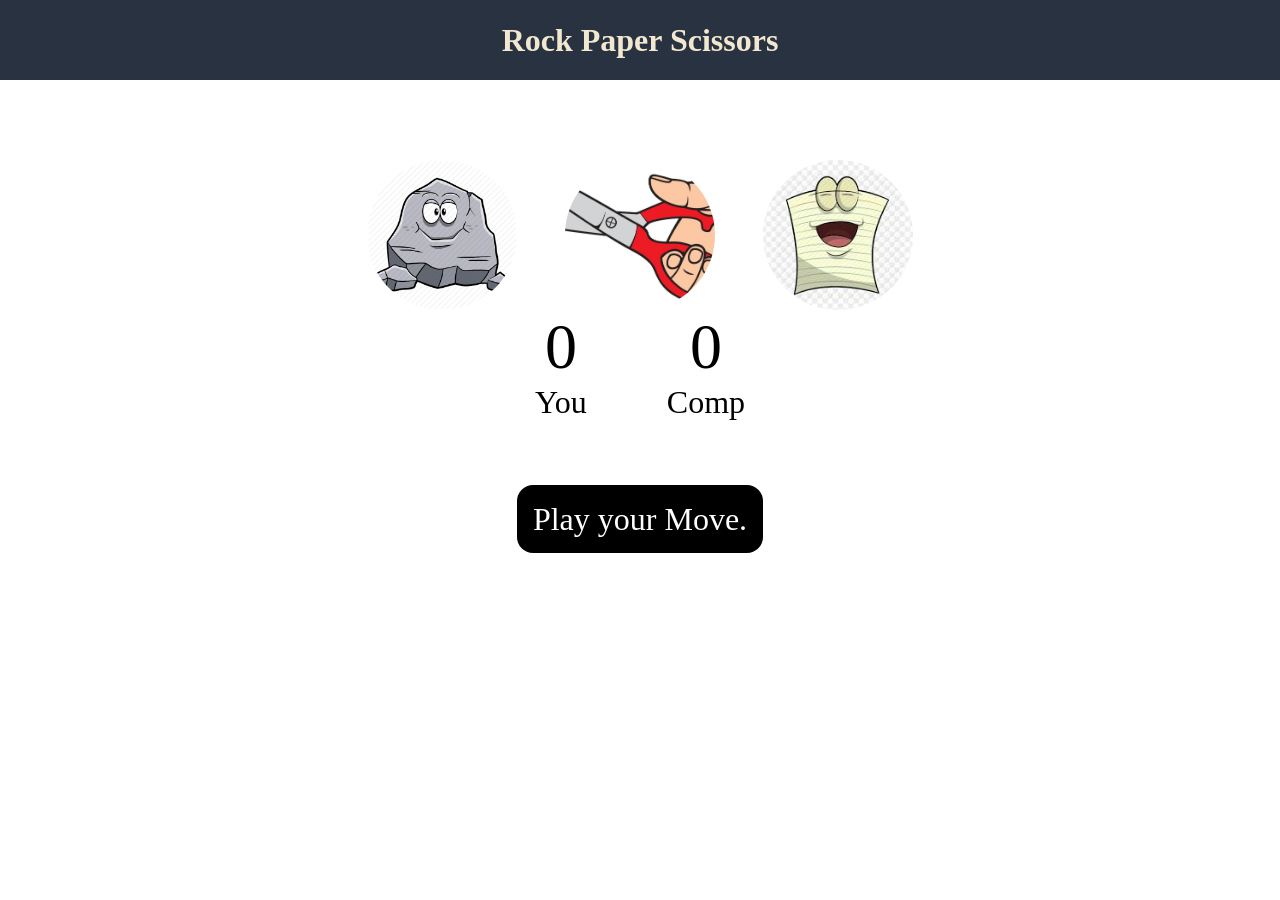
<file: index.html>
<!DOCTYPE html>
<html lang="en">
<head>
    <meta charset="UTF-8">
    <meta name="viewport" content="width=device-width, initial-scale=1.0">
    <title>ROCK PAPER SCISSORS</title>
    <title>Rock Paper Scissors</title>
    <link rel="stylesheet" href="./game.css">
    <link rel="icon" href="./logo.jpg">
</head>
<body>
    <h1>Rock Paper Scissors</h1>
    <div class="choices">
        <div class="choice" id="rock">
            <img src="./Rock.png" alt="Image is Drawn.">
        </div>
        <div class="choice" id="scissors">
            <img src="./Scissor.jpg" alt="Image is Drawn.">
        </div>
        <div class="choice" id="paper">
            <img src="./Paper.jpg" alt="Image is Drawn.">
        </div>
    </div>
    <div class="score-board">
        <div class="score" >
            <p id="user-score">0</p>
            <p>You</p>
        </div>
        <div class="score" >
            <p id="comp-score">0</p>
            <p>Comp</p>
        </div>
    </div>
    <div class="msg-container">
        <p id="msg">Play your Move.</p>
    </div>
    <script src="game.js"></script>
</body>
</html>
</file>
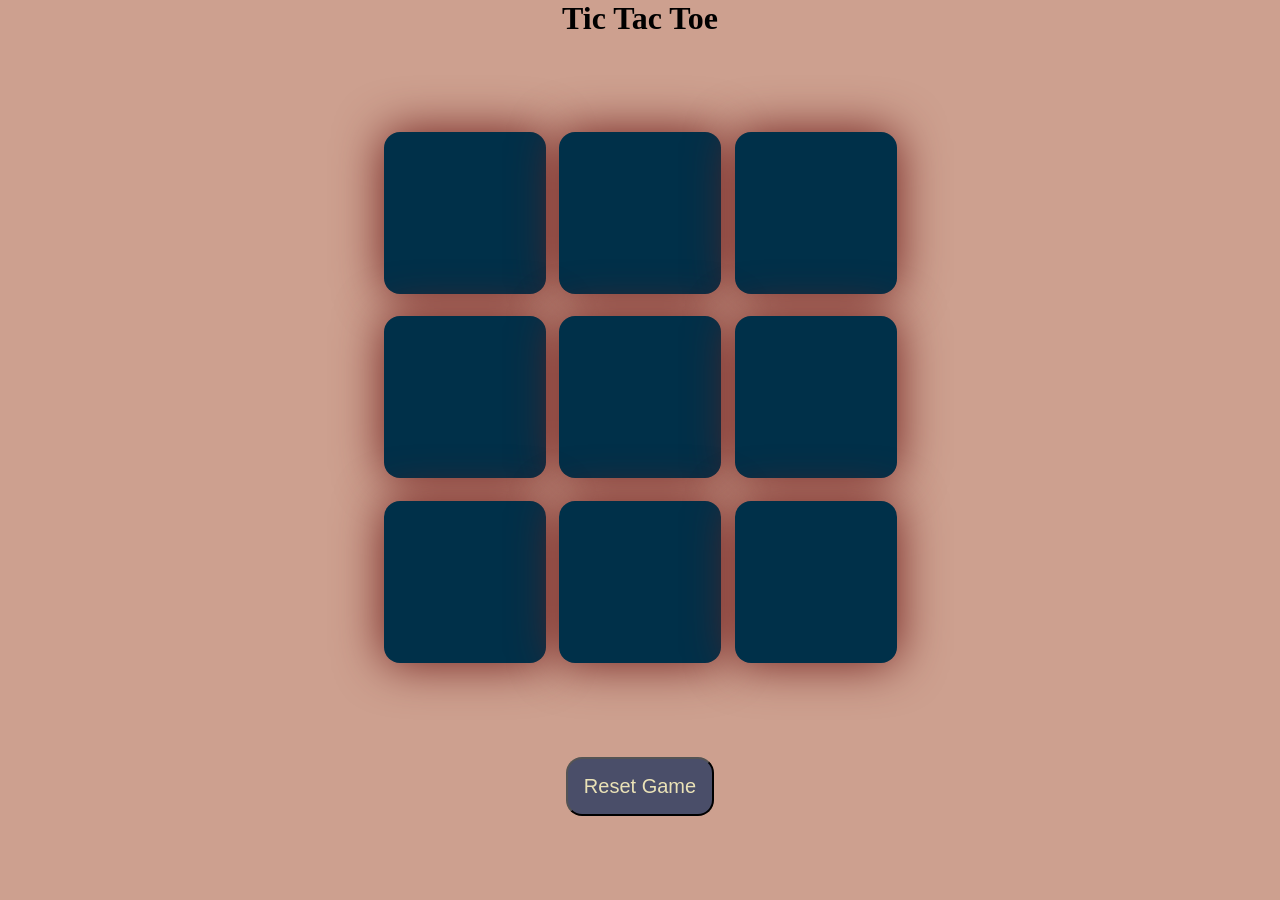
<file: app.html>
<!DOCTYPE html>
<html lang="en">
<head>
    <meta charset="UTF-8">
    <meta name="viewport" content="width=device-width, initial-scale=1.0">
    <title>Tic-Tac-Toe Game</title>
    <link rel="stylesheet" href="app.css">
</head>
<body>
    <div class="msg-container hide">
        <p id="msg">Winner</p>
        <button id="new-btn">New Game</button>
    </div>
    <main>
        <h1>Tic Tac Toe</h1>
       <div class="container">
        <div class="game">
            <button class="box"></button>
            <button class="box"></button>
            <button class="box"></button>
            <button class="box"></button>
            <button class="box"></button>
            <button class="box"></button>
            <button class="box"></button>
            <button class="box"></button>
            <button class="box"></button>
        </div>
    </div>
    <button id="reset-btn">Reset Game</button>
    </main>
    <script src="app.js"></script>
</body>
</html>
</file>
<file: game.css>
*{
    margin: 0;
    padding: 0;
    text-align: center;
}
h1{
    background-color: #293241;
    color: #f2e8cf;
    height: 5rem;
    line-height: 5rem;
}
.choice{
    height: 150px;
    width: 150px;
    border-radius: 50%;
}
.choice:hover{
    cursor: pointer;
    outline: 6px solid black;
    outline-offset: 1px;
    border-radius: 50%;

} 
img{
    height: 150px;
    width: 150px;
    object-fit: cover;
    border-radius: 50%;
    background-color: white;
}
.choices{
    display: flex;
    justify-content: center;
    align-items: center;
    margin-top: 5rem;
    gap: 3rem;
}
.score-board{
    display: flex;
    justify-content: center;
    align-items: center;
    font-size: 2rem;
    gap: 5rem;
}
#user-score, #comp-score{
    font-size: 4rem;
}
#msg{
    font-size: 2rem;
    background-color: black;
    color: white;
    padding: 1rem;
    border-radius: 1rem;
    display: inline;
}
.msg-container{
    margin-top: 5rem;
}
</file>
<file: app.css>
*{
    margin: 0;
    padding: 0;
}
body{
    background-color: #CDA08F;
    text-align: center;
}
.container{
    height: 80vh;
     display: flex;
    justify-content: center;
    align-items: center;
}
.game{
    height: 60vmin;
    width: 60vmin;
    display: flex;
    flex-wrap: wrap;
    justify-content: center;
    align-items: center;
    gap: 1.5vmin;
}
.box{
    height: 18vmin;
    width: 18vmin;
    border-radius: 1rem;
    border: none;
    box-shadow: 0 0 3rem #6f1d1b;
    font-size:8vmin;
    color: #6f1d1b;
    background-color: #003049;
}
#reset-btn{
    padding: 1rem;
    font-size: 1.25rem;
    border-radius: 1rem;
    background-color: #4a4e69;
    color: #eae2b7;
}
#new-btn{
    padding: 1rem;
    font-size: 1.25rem;
    border-radius: 1rem;
    background-color: #4a4e69;
    color: #eae2b7;
}
#msg{
    color: #e5e5e5;
    font-size: 8vmin;
}
.msg-container{
    height: 70vmin;
    display: flex;
    justify-content: center;
    align-items: center;
    flex-direction: column;
    gap: 2rem;
}
.hide{
    display: none;
}
</file>
